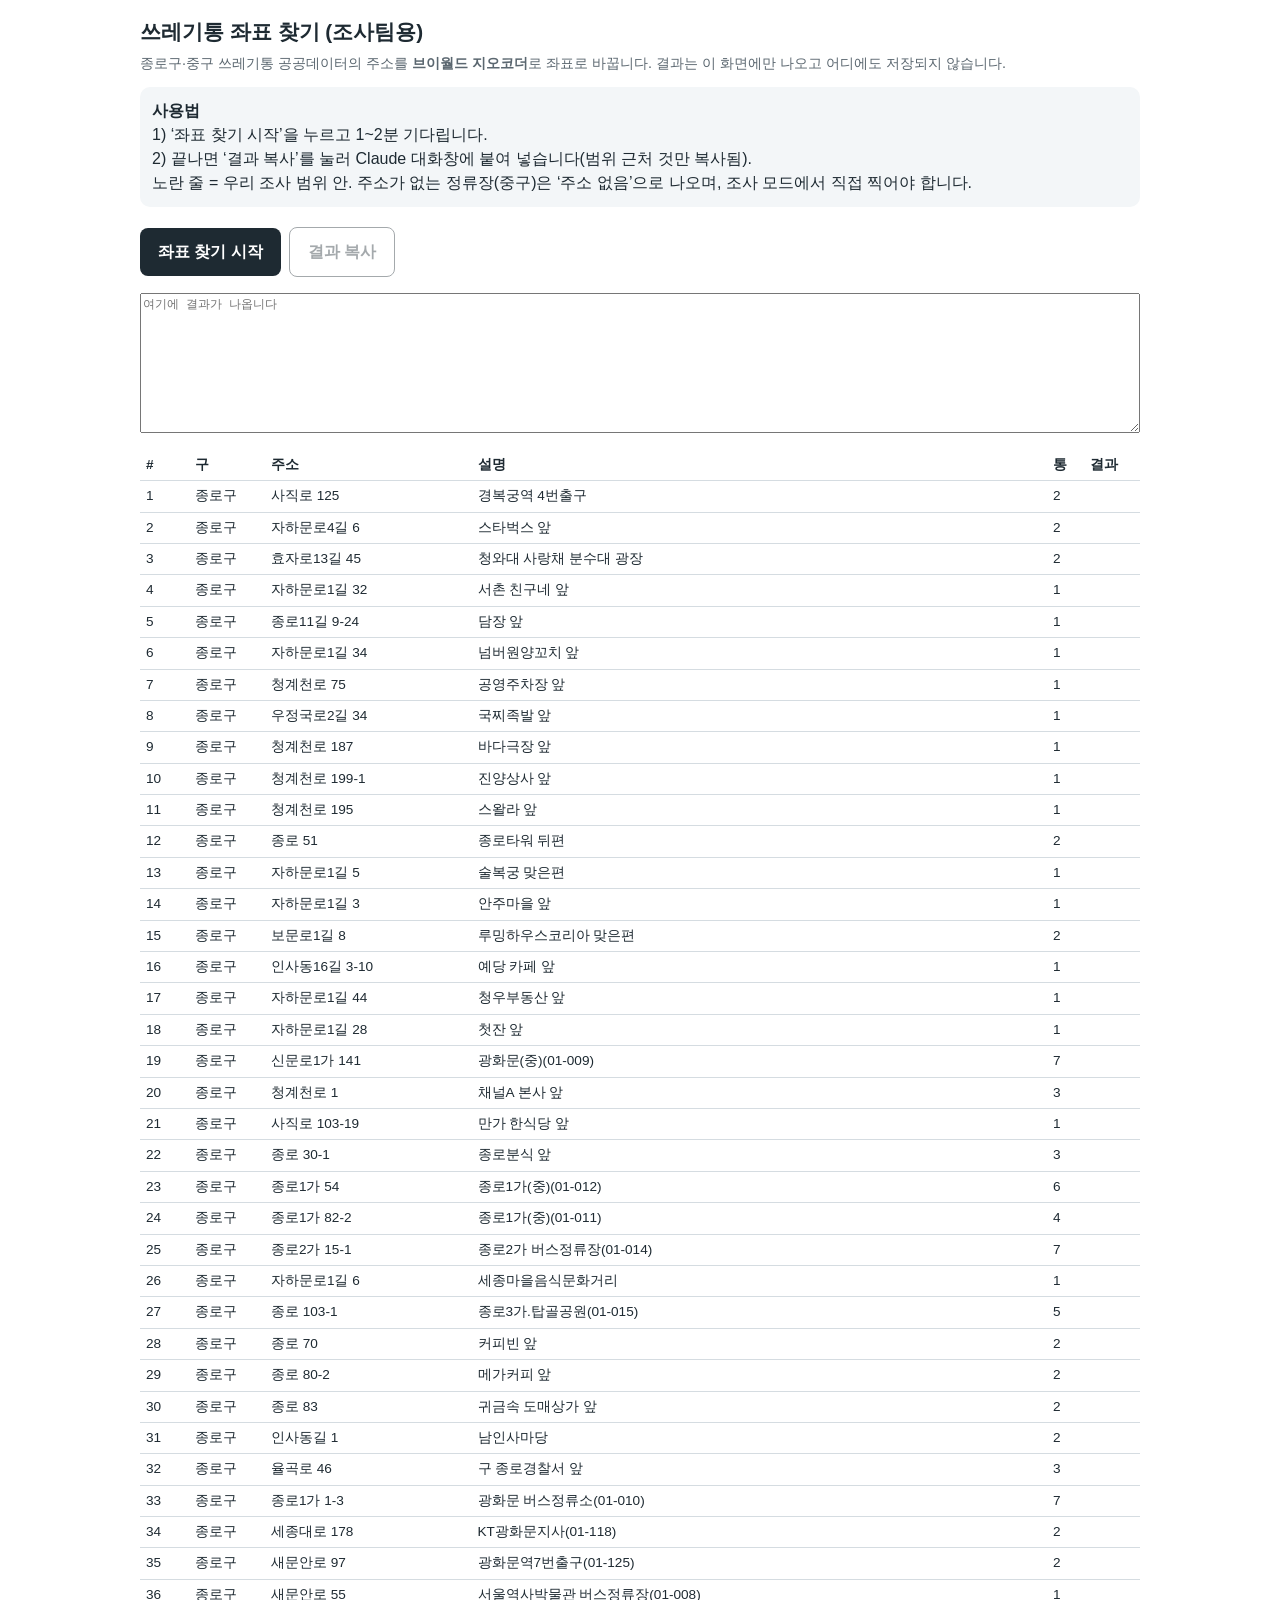
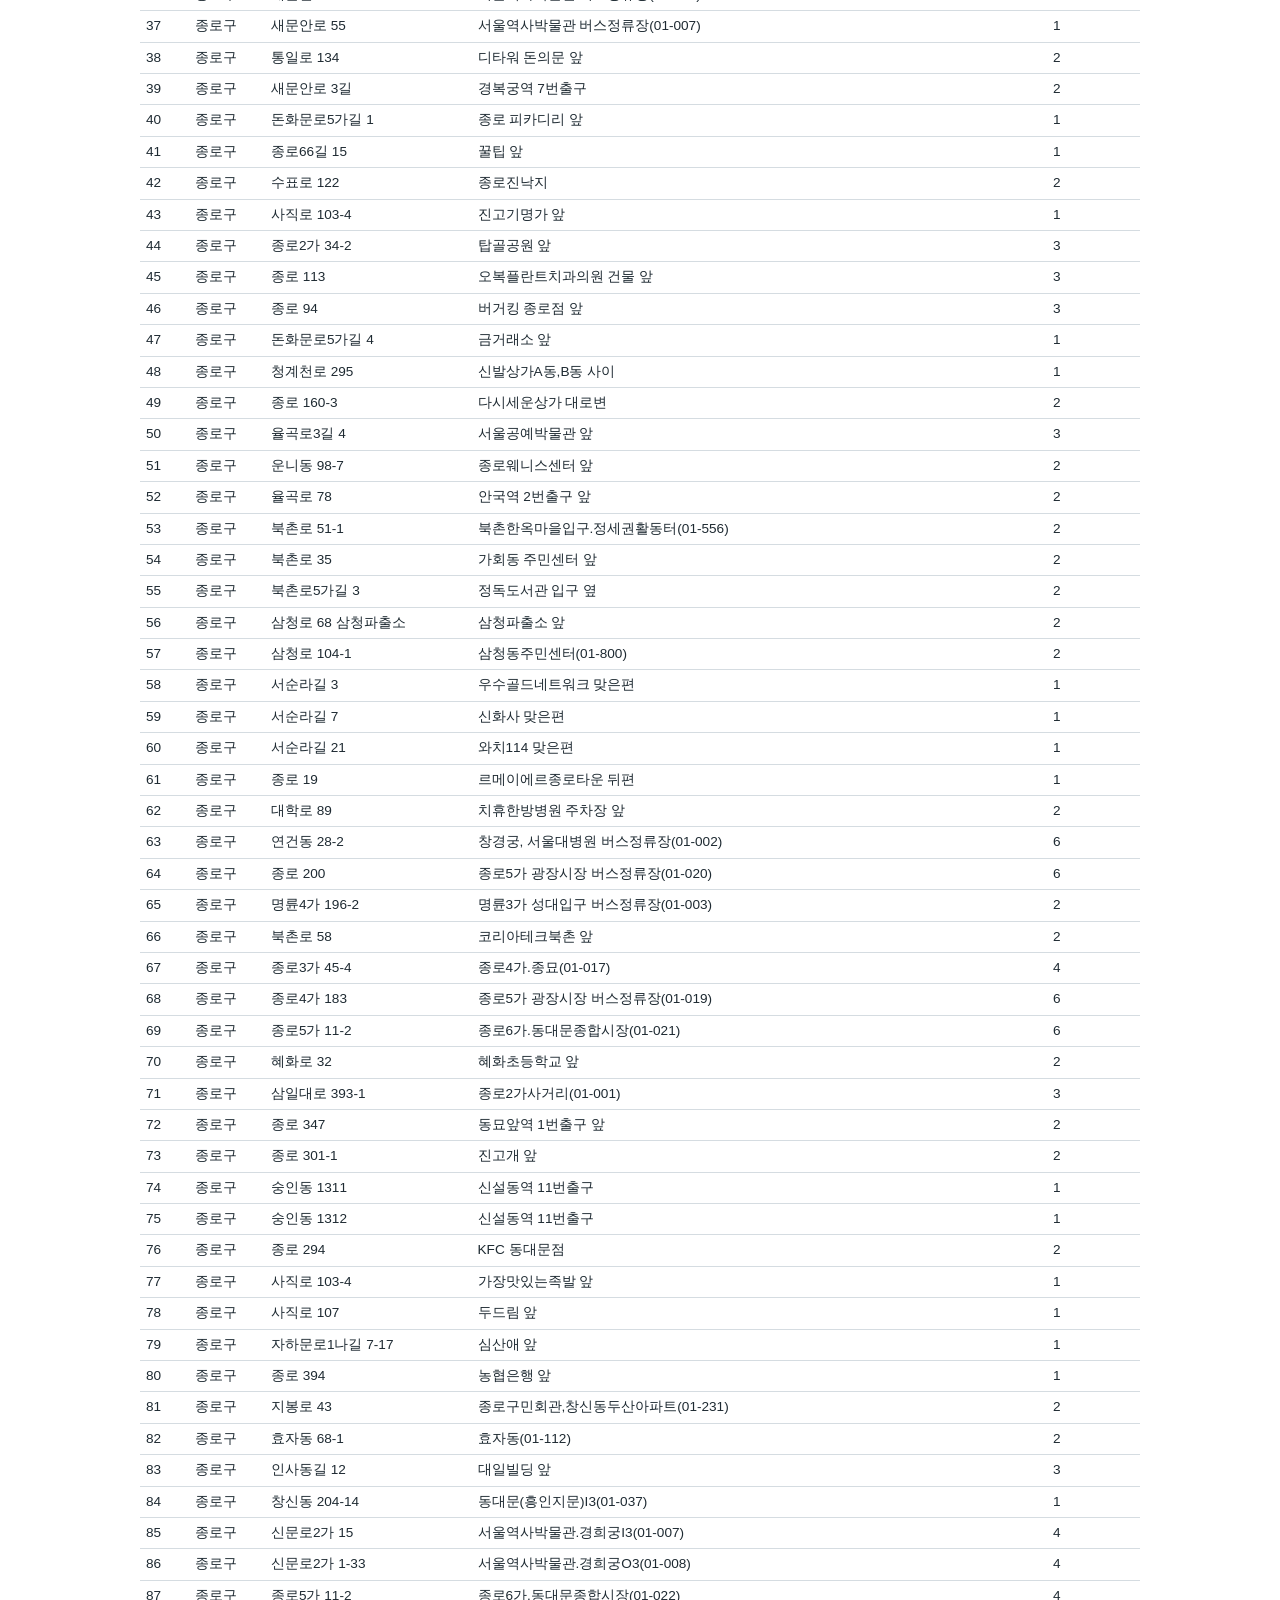
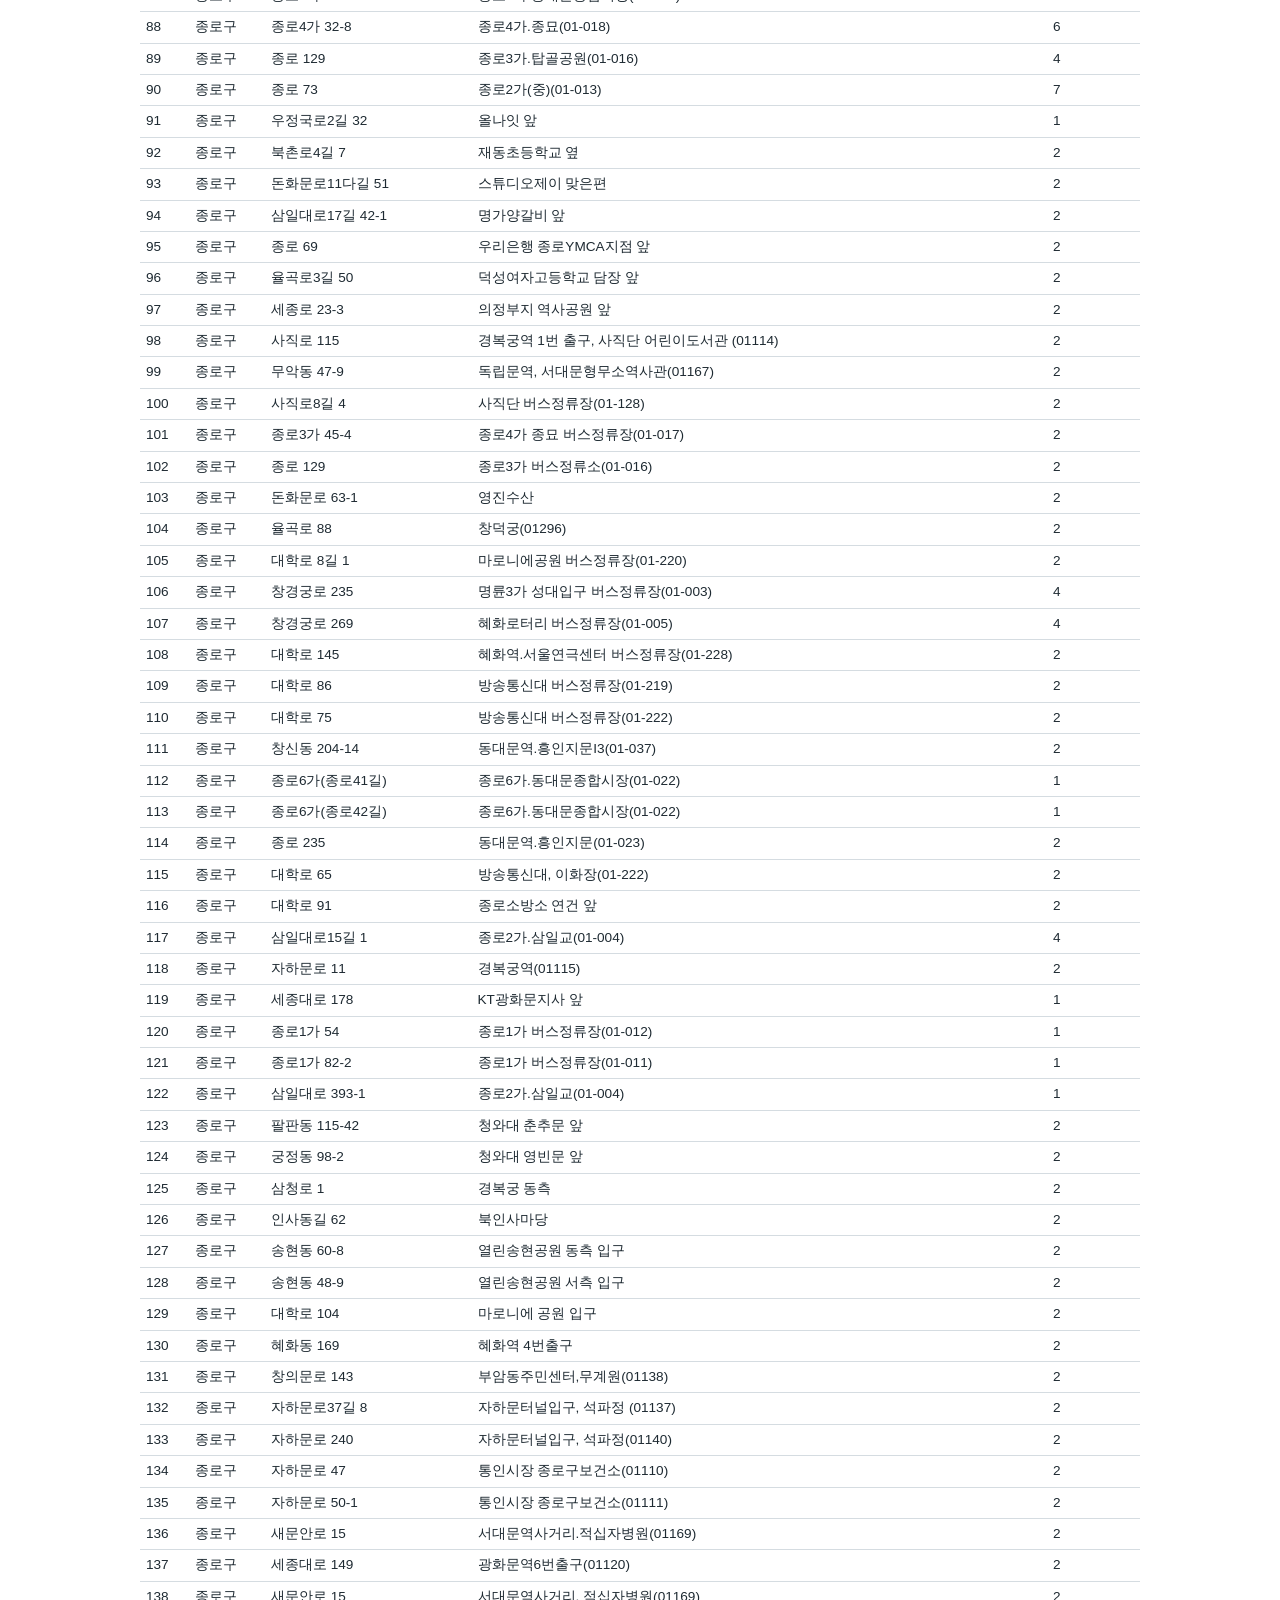
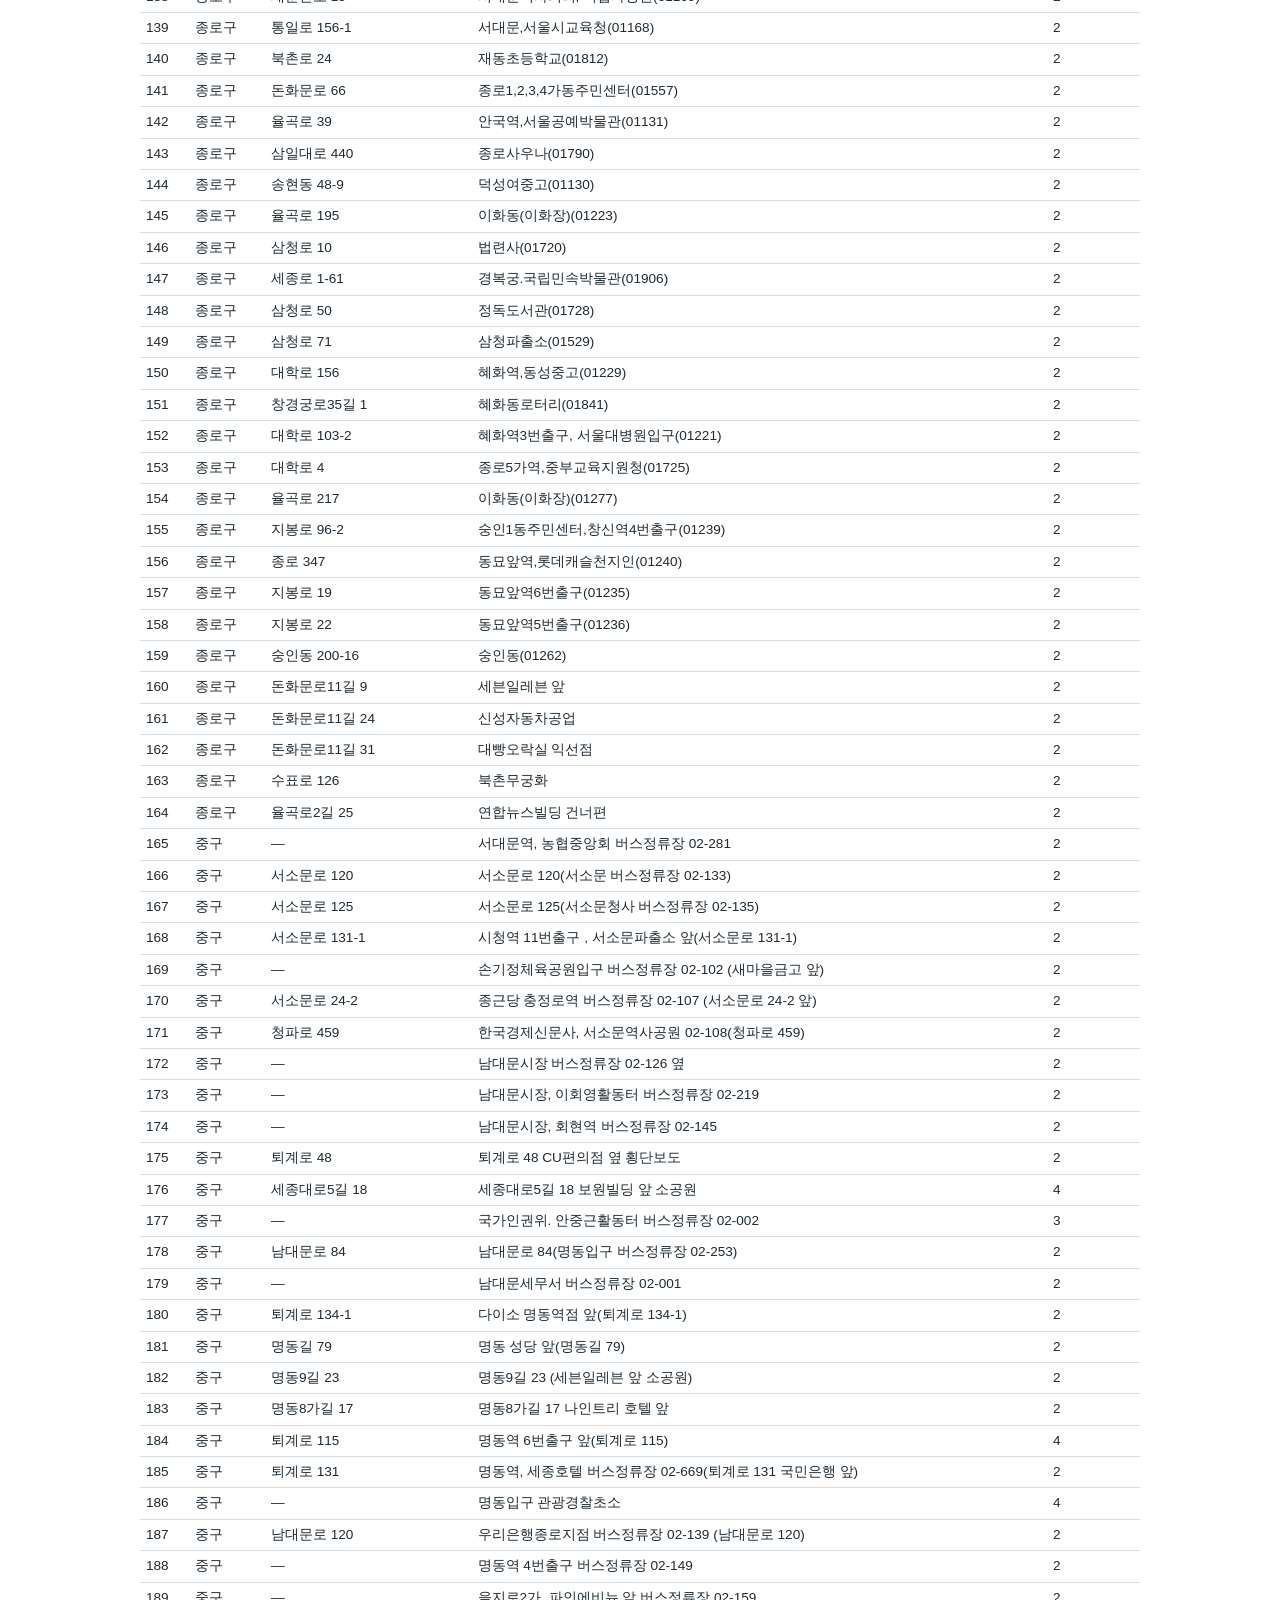
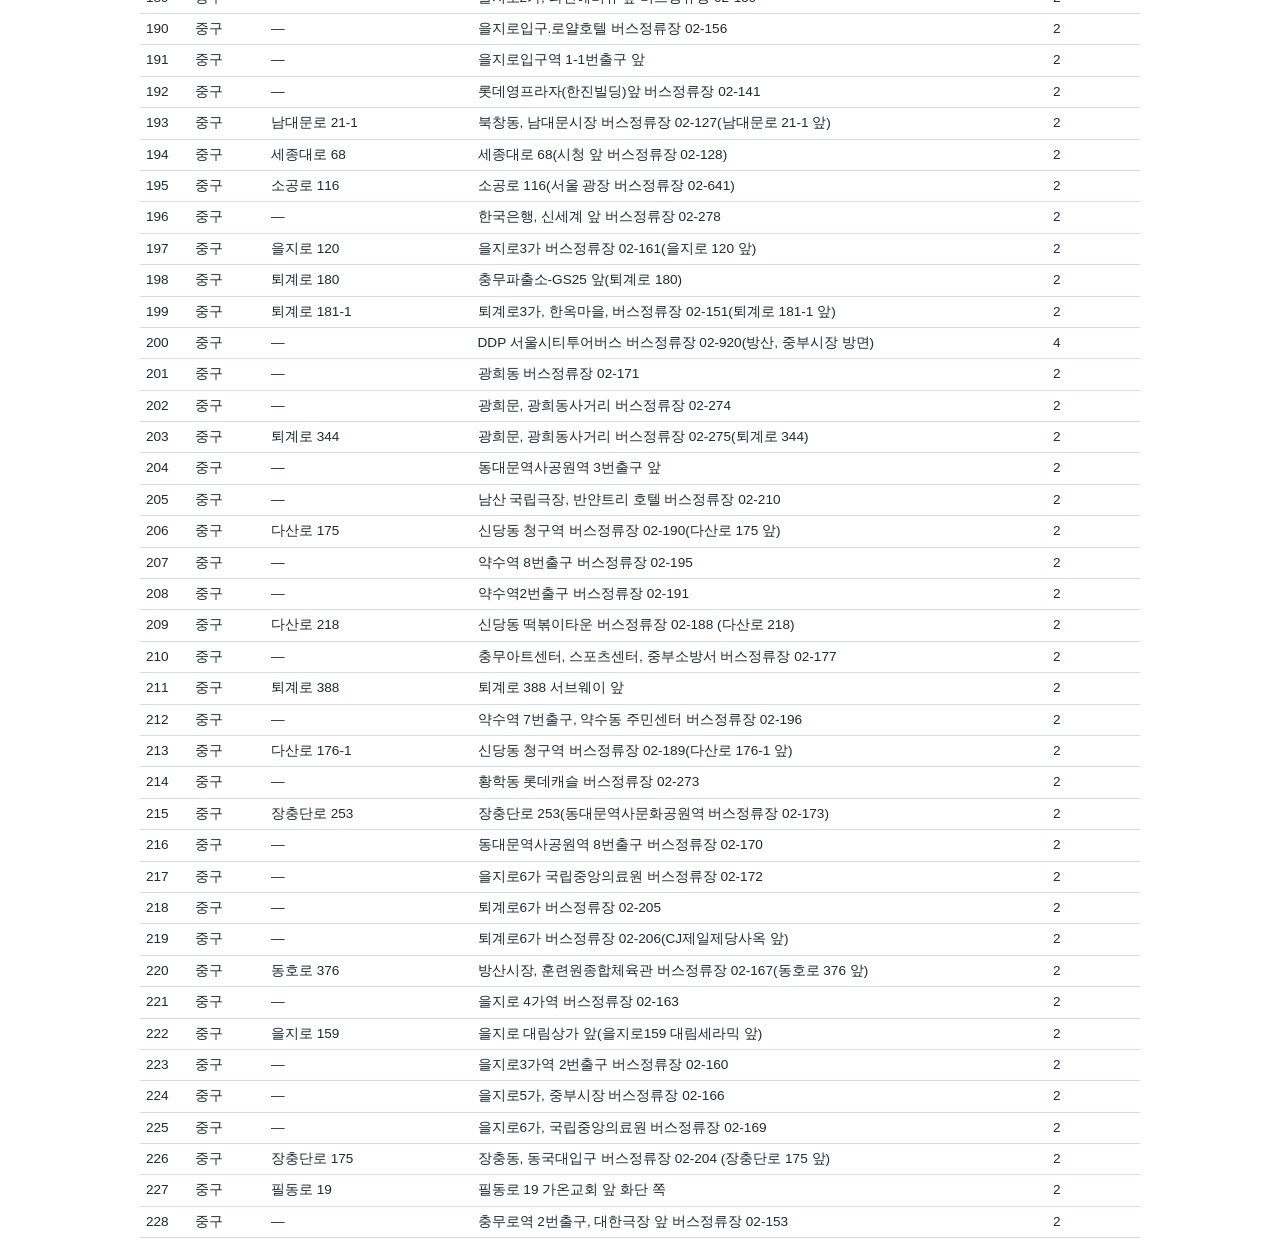
<file: tools/geocode-trash.html>
<!doctype html>
<html lang="ko"><head><meta charset="utf-8"><meta name="viewport" content="width=device-width,initial-scale=1">
<meta name="robots" content="noindex">
<title>쓰레기통 좌표 찾기</title>
<style>
:root{--ink:#1E2A32;--sub:#5B6770;--line:#D5DCE1;--ok:#1F8A5B;--warn:#B3261E;--in:#FFF6C8}
body{margin:0;font-family:-apple-system,"Apple SD Gothic Neo","Malgun Gothic",sans-serif;color:var(--ink);background:#fff;padding:16px;max-width:1000px;margin:auto;line-height:1.5}
h1{font-size:1.3rem;margin:0 0 6px}p{margin:6px 0}.sub{color:var(--sub);font-size:.9rem}
button{font:inherit;font-weight:700;padding:12px 18px;border-radius:8px;border:none;background:var(--ink);color:#fff;cursor:pointer;margin:8px 8px 8px 0;min-height:48px}
button:disabled{opacity:.4}button.alt{background:#fff;color:var(--ink);border:1.5px solid var(--ink)}
#status{font-weight:700;margin:8px 0}
table{border-collapse:collapse;width:100%;font-size:.85rem;margin-top:10px}td,th{border-bottom:1px solid var(--line);padding:5px 6px;text-align:left;vertical-align:top}
tr.in td{background:var(--in)}td.st-ok{color:var(--ok);font-weight:700}td.st-fail{color:var(--warn);font-weight:700}
textarea{width:100%;height:140px;font:12px monospace;box-sizing:border-box}
.box{background:#F3F6F8;border-radius:10px;padding:12px;margin:12px 0}
</style></head><body>
<h1>쓰레기통 좌표 찾기 (조사팀용)</h1>
<p class="sub">종로구·중구 쓰레기통 공공데이터의 주소를 <b>브이월드 지오코더</b>로 좌표로 바꿉니다. 결과는 이 화면에만 나오고 어디에도 저장되지 않습니다.</p>
<div class="box">
<b>사용법</b><br>1) ‘좌표 찾기 시작’을 누르고 1~2분 기다립니다.<br>2) 끝나면 ‘결과 복사’를 눌러 Claude 대화창에 붙여 넣습니다(범위 근처 것만 복사됨).<br>
노란 줄 = 우리 조사 범위 안. 주소가 없는 정류장(중구)은 ‘주소 없음’으로 나오며, 조사 모드에서 직접 찍어야 합니다.
</div>
<button id="go">좌표 찾기 시작</button><button id="copy" class="alt" disabled>결과 복사</button>
<div id="status"></div>
<textarea id="out" readonly placeholder="여기에 결과가 나옵니다"></textarea>
<table><thead><tr><th>#</th><th>구</th><th>주소</th><th>설명</th><th>통</th><th>결과</th></tr></thead><tbody id="tb"></tbody></table>
<script src="../data/config.js"></script>
<script src="../data/bounds.js"></script>
<script>
const ROWS = [{"n": 1, "gu": "종로구", "addr": "사직로 125", "desc": "경복궁역 4번출구", "place": "지하철역 입구", "count": 2, "kinds": ["일반쓰레기", "재활용쓰레기"], "src": "종로구 쓰레기통 현황(2026-04-09)"}, {"n": 2, "gu": "종로구", "addr": "자하문로4길 6", "desc": "스타벅스 앞", "place": "도로변(횡단보도 포함)", "count": 2, "kinds": ["일반쓰레기", "재활용쓰레기"], "src": "종로구 쓰레기통 현황(2026-04-09)"}, {"n": 3, "gu": "종로구", "addr": "효자로13길 45", "desc": "청와대 사랑채 분수대 광장", "place": "도로변(횡단보도 포함)", "count": 2, "kinds": ["일반쓰레기", "재활용쓰레기"], "src": "종로구 쓰레기통 현황(2026-04-09)"}, {"n": 4, "gu": "종로구", "addr": "자하문로1길 32", "desc": "서촌 친구네 앞", "place": "상가지역", "count": 1, "kinds": ["일반쓰레기"], "src": "종로구 쓰레기통 현황(2026-04-09)"}, {"n": 5, "gu": "종로구", "addr": "종로11길 9-24", "desc": "담장 앞", "place": "도로변(횡단보도 포함)", "count": 1, "kinds": ["일반쓰레기"], "src": "종로구 쓰레기통 현황(2026-04-09)"}, {"n": 6, "gu": "종로구", "addr": "자하문로1길 34", "desc": "넘버원양꼬치 앞", "place": "상가지역", "count": 1, "kinds": ["일반쓰레기"], "src": "종로구 쓰레기통 현황(2026-04-09)"}, {"n": 7, "gu": "종로구", "addr": "청계천로 75", "desc": "공영주차장 앞", "place": "도로변(횡단보도 포함)", "count": 1, "kinds": ["일반쓰레기"], "src": "종로구 쓰레기통 현황(2026-04-09)"}, {"n": 8, "gu": "종로구", "addr": "우정국로2길 34", "desc": "국찌족발 앞", "place": "상가지역", "count": 1, "kinds": ["일반쓰레기"], "src": "종로구 쓰레기통 현황(2026-04-09)"}, {"n": 9, "gu": "종로구", "addr": "청계천로 187", "desc": "바다극장 앞", "place": "상가지역", "count": 1, "kinds": ["일반쓰레기"], "src": "종로구 쓰레기통 현황(2026-04-09)"}, {"n": 10, "gu": "종로구", "addr": "청계천로 199-1", "desc": "진양상사 앞", "place": "상가지역", "count": 1, "kinds": ["일반쓰레기"], "src": "종로구 쓰레기통 현황(2026-04-09)"}, {"n": 11, "gu": "종로구", "addr": "청계천로 195", "desc": "스왈라 앞", "place": "상가지역", "count": 1, "kinds": ["일반쓰레기"], "src": "종로구 쓰레기통 현황(2026-04-09)"}, {"n": 12, "gu": "종로구", "addr": "종로 51", "desc": "종로타워 뒤편", "place": "상가지역", "count": 2, "kinds": ["일반쓰레기"], "src": "종로구 쓰레기통 현황(2026-04-09)"}, {"n": 13, "gu": "종로구", "addr": "자하문로1길 5", "desc": "술복궁 맞은편", "place": "상가지역", "count": 1, "kinds": ["일반쓰레기"], "src": "종로구 쓰레기통 현황(2026-04-09)"}, {"n": 14, "gu": "종로구", "addr": "자하문로1길 3", "desc": "안주마을 앞", "place": "상가지역", "count": 1, "kinds": ["일반쓰레기"], "src": "종로구 쓰레기통 현황(2026-04-09)"}, {"n": 15, "gu": "종로구", "addr": "보문로1길 8", "desc": "루밍하우스코리아 맞은편", "place": "도로변(횡단보도 포함)", "count": 2, "kinds": ["일반쓰레기"], "src": "종로구 쓰레기통 현황(2026-04-09)"}, {"n": 16, "gu": "종로구", "addr": "인사동16길 3-10", "desc": "예당 카페 앞", "place": "상가지역", "count": 1, "kinds": ["일반쓰레기"], "src": "종로구 쓰레기통 현황(2026-04-09)"}, {"n": 17, "gu": "종로구", "addr": "자하문로1길 44", "desc": "청우부동산 앞", "place": "상가지역", "count": 1, "kinds": ["일반쓰레기"], "src": "종로구 쓰레기통 현황(2026-04-09)"}, {"n": 18, "gu": "종로구", "addr": "자하문로1길 28", "desc": "첫잔 앞", "place": "상가지역", "count": 1, "kinds": ["일반쓰레기"], "src": "종로구 쓰레기통 현황(2026-04-09)"}, {"n": 19, "gu": "종로구", "addr": "신문로1가 141", "desc": "광화문(중)(01-009)", "place": "정류소(버스,택시 등)", "count": 7, "kinds": ["일반쓰레기", "재활용쓰레기"], "src": "종로구 쓰레기통 현황(2026-04-09)"}, {"n": 20, "gu": "종로구", "addr": "청계천로 1", "desc": "채널A 본사 앞", "place": "도로변(횡단보도 포함)", "count": 3, "kinds": ["일반쓰레기", "재활용쓰레기"], "src": "종로구 쓰레기통 현황(2026-04-09)"}, {"n": 21, "gu": "종로구", "addr": "사직로 103-19", "desc": "만가 한식당 앞", "place": "상가지역", "count": 1, "kinds": ["일반쓰레기"], "src": "종로구 쓰레기통 현황(2026-04-09)"}, {"n": 22, "gu": "종로구", "addr": "종로 30-1", "desc": "종로분식 앞", "place": "도로변(횡단보도 포함)", "count": 3, "kinds": ["일반쓰레기", "재활용쓰레기"], "src": "종로구 쓰레기통 현황(2026-04-09)"}, {"n": 23, "gu": "종로구", "addr": "종로1가 54", "desc": "종로1가(중)(01-012)", "place": "정류소(버스,택시 등)", "count": 6, "kinds": ["일반쓰레기", "재활용쓰레기"], "src": "종로구 쓰레기통 현황(2026-04-09)"}, {"n": 24, "gu": "종로구", "addr": "종로1가 82-2", "desc": "종로1가(중)(01-011)", "place": "정류소(버스,택시 등)", "count": 4, "kinds": ["일반쓰레기", "재활용쓰레기"], "src": "종로구 쓰레기통 현황(2026-04-09)"}, {"n": 25, "gu": "종로구", "addr": "종로2가 15-1", "desc": "종로2가 버스정류장(01-014)", "place": "정류소(버스,택시 등)", "count": 7, "kinds": ["일반쓰레기", "재활용쓰레기"], "src": "종로구 쓰레기통 현황(2026-04-09)"}, {"n": 26, "gu": "종로구", "addr": "자하문로1길 6", "desc": "세종마을음식문화거리", "place": "상가지역", "count": 1, "kinds": ["일반쓰레기"], "src": "종로구 쓰레기통 현황(2026-04-09)"}, {"n": 27, "gu": "종로구", "addr": "종로 103-1", "desc": "종로3가.탑골공원(01-015)", "place": "정류소(버스,택시 등)", "count": 5, "kinds": ["일반쓰레기", "재활용쓰레기"], "src": "종로구 쓰레기통 현황(2026-04-09)"}, {"n": 28, "gu": "종로구", "addr": "종로 70", "desc": "커피빈 앞", "place": "도로변(횡단보도 포함)", "count": 2, "kinds": ["일반쓰레기", "재활용쓰레기"], "src": "종로구 쓰레기통 현황(2026-04-09)"}, {"n": 29, "gu": "종로구", "addr": "종로 80-2", "desc": "메가커피 앞", "place": "도로변(횡단보도 포함)", "count": 2, "kinds": ["일반쓰레기", "재활용쓰레기"], "src": "종로구 쓰레기통 현황(2026-04-09)"}, {"n": 30, "gu": "종로구", "addr": "종로 83", "desc": "귀금속 도매상가 앞", "place": "도로변(횡단보도 포함)", "count": 2, "kinds": ["일반쓰레기", "재활용쓰레기"], "src": "종로구 쓰레기통 현황(2026-04-09)"}, {"n": 31, "gu": "종로구", "addr": "인사동길 1", "desc": "남인사마당", "place": "도로변(횡단보도 포함)", "count": 2, "kinds": ["일반쓰레기", "재활용쓰레기"], "src": "종로구 쓰레기통 현황(2026-04-09)"}, {"n": 32, "gu": "종로구", "addr": "율곡로 46", "desc": "구 종로경찰서 앞", "place": "도로변(횡단보도 포함)", "count": 3, "kinds": ["일반쓰레기", "재활용쓰레기"], "src": "종로구 쓰레기통 현황(2026-04-09)"}, {"n": 33, "gu": "종로구", "addr": "종로1가 1-3", "desc": "광화문 버스정류소(01-010)", "place": "정류소(버스,택시 등)", "count": 7, "kinds": ["일반쓰레기", "재활용쓰레기"], "src": "종로구 쓰레기통 현황(2026-04-09)"}, {"n": 34, "gu": "종로구", "addr": "세종대로 178", "desc": "KT광화문지사(01-118)", "place": "정류소(버스,택시 등)", "count": 2, "kinds": ["일반쓰레기", "재활용쓰레기"], "src": "종로구 쓰레기통 현황(2026-04-09)"}, {"n": 35, "gu": "종로구", "addr": "새문안로 97", "desc": "광화문역7번출구(01-125)", "place": "정류소(버스,택시 등)", "count": 2, "kinds": ["일반쓰레기", "재활용쓰레기"], "src": "종로구 쓰레기통 현황(2026-04-09)"}, {"n": 36, "gu": "종로구", "addr": "새문안로 55", "desc": "서울역사박물관 버스정류장(01-008)", "place": "도로변(횡단보도 포함)", "count": 1, "kinds": ["일반쓰레기"], "src": "종로구 쓰레기통 현황(2026-04-09)"}, {"n": 37, "gu": "종로구", "addr": "새문안로 55", "desc": "서울역사박물관 버스정류장(01-007)", "place": "도로변(횡단보도 포함)", "count": 1, "kinds": ["일반쓰레기"], "src": "종로구 쓰레기통 현황(2026-04-09)"}, {"n": 38, "gu": "종로구", "addr": "통일로 134", "desc": "디타워 돈의문 앞", "place": "도로변(횡단보도 포함)", "count": 2, "kinds": ["일반쓰레기", "재활용쓰레기"], "src": "종로구 쓰레기통 현황(2026-04-09)"}, {"n": 39, "gu": "종로구", "addr": "새문안로 3길", "desc": "경복궁역 7번출구", "place": "지하철역 입구", "count": 2, "kinds": ["일반쓰레기", "재활용쓰레기"], "src": "종로구 쓰레기통 현황(2026-04-09)"}, {"n": 40, "gu": "종로구", "addr": "돈화문로5가길 1", "desc": "종로 피카디리 앞", "place": "상가지역", "count": 1, "kinds": ["일반쓰레기"], "src": "종로구 쓰레기통 현황(2026-04-09)"}, {"n": 41, "gu": "종로구", "addr": "종로66길 15", "desc": "꿀팁 앞", "place": "상가지역", "count": 1, "kinds": ["일반쓰레기"], "src": "종로구 쓰레기통 현황(2026-04-09)"}, {"n": 42, "gu": "종로구", "addr": "수표로 122", "desc": "종로진낙지", "place": "상가지역", "count": 2, "kinds": ["일반쓰레기"], "src": "종로구 쓰레기통 현황(2026-04-09)"}, {"n": 43, "gu": "종로구", "addr": "사직로 103-4", "desc": "진고기명가 앞", "place": "상가지역", "count": 1, "kinds": ["일반쓰레기"], "src": "종로구 쓰레기통 현황(2026-04-09)"}, {"n": 44, "gu": "종로구", "addr": "종로2가 34-2", "desc": "탑골공원 앞", "place": "도로변(횡단보도 포함)", "count": 3, "kinds": ["일반쓰레기", "재활용쓰레기"], "src": "종로구 쓰레기통 현황(2026-04-09)"}, {"n": 45, "gu": "종로구", "addr": "종로 113", "desc": "오복플란트치과의원 건물 앞", "place": "도로변(횡단보도 포함)", "count": 3, "kinds": ["일반쓰레기", "재활용쓰레기"], "src": "종로구 쓰레기통 현황(2026-04-09)"}, {"n": 46, "gu": "종로구", "addr": "종로 94", "desc": "버거킹 종로점 앞", "place": "도로변(횡단보도 포함)", "count": 3, "kinds": ["일반쓰레기", "재활용쓰레기"], "src": "종로구 쓰레기통 현황(2026-04-09)"}, {"n": 47, "gu": "종로구", "addr": "돈화문로5가길 4", "desc": "금거래소 앞", "place": "도로변(횡단보도 포함)", "count": 1, "kinds": ["일반쓰레기"], "src": "종로구 쓰레기통 현황(2026-04-09)"}, {"n": 48, "gu": "종로구", "addr": "청계천로 295", "desc": "신발상가A동,B동 사이", "place": "도로변(횡단보도 포함)", "count": 1, "kinds": ["일반쓰레기"], "src": "종로구 쓰레기통 현황(2026-04-09)"}, {"n": 49, "gu": "종로구", "addr": "종로 160-3", "desc": "다시세운상가 대로변", "place": "도로변(횡단보도 포함)", "count": 2, "kinds": ["일반쓰레기", "재활용쓰레기"], "src": "종로구 쓰레기통 현황(2026-04-09)"}, {"n": 50, "gu": "종로구", "addr": "율곡로3길 4", "desc": "서울공예박물관 앞", "place": "도로변(횡단보도 포함)", "count": 3, "kinds": ["일반쓰레기", "재활용쓰레기"], "src": "종로구 쓰레기통 현황(2026-04-09)"}, {"n": 51, "gu": "종로구", "addr": "운니동 98-7", "desc": "종로웨니스센터 앞", "place": "도로변(횡단보도 포함)", "count": 2, "kinds": ["일반쓰레기", "재활용쓰레기"], "src": "종로구 쓰레기통 현황(2026-04-09)"}, {"n": 52, "gu": "종로구", "addr": "율곡로 78", "desc": "안국역 2번출구 앞", "place": "도로변(횡단보도 포함)", "count": 2, "kinds": ["일반쓰레기", "재활용쓰레기"], "src": "종로구 쓰레기통 현황(2026-04-09)"}, {"n": 53, "gu": "종로구", "addr": "북촌로 51-1", "desc": "북촌한옥마을입구.정세권활동터(01-556)", "place": "정류소(버스,택시 등)", "count": 2, "kinds": ["일반쓰레기", "재활용쓰레기"], "src": "종로구 쓰레기통 현황(2026-04-09)"}, {"n": 54, "gu": "종로구", "addr": "북촌로 35", "desc": "가회동 주민센터 앞", "place": "도로변(횡단보도 포함)", "count": 2, "kinds": ["일반쓰레기", "재활용쓰레기"], "src": "종로구 쓰레기통 현황(2026-04-09)"}, {"n": 55, "gu": "종로구", "addr": "북촌로5가길 3", "desc": "정독도서관 입구 옆", "place": "도로변(횡단보도 포함)", "count": 2, "kinds": ["일반쓰레기", "재활용쓰레기"], "src": "종로구 쓰레기통 현황(2026-04-09)"}, {"n": 56, "gu": "종로구", "addr": "삼청로 68 삼청파출소", "desc": "삼청파출소 앞", "place": "도로변(횡단보도 포함)", "count": 2, "kinds": ["일반쓰레기", "재활용쓰레기"], "src": "종로구 쓰레기통 현황(2026-04-09)"}, {"n": 57, "gu": "종로구", "addr": "삼청로 104-1", "desc": "삼청동주민센터(01-800)", "place": "정류소(버스,택시 등)", "count": 2, "kinds": ["일반쓰레기", "재활용쓰레기"], "src": "종로구 쓰레기통 현황(2026-04-09)"}, {"n": 58, "gu": "종로구", "addr": "서순라길 3", "desc": "우수골드네트워크 맞은편", "place": "도로변(횡단보도 포함)", "count": 1, "kinds": ["일반쓰레기"], "src": "종로구 쓰레기통 현황(2026-04-09)"}, {"n": 59, "gu": "종로구", "addr": "서순라길 7", "desc": "신화사 맞은편", "place": "도로변(횡단보도 포함)", "count": 1, "kinds": ["일반쓰레기"], "src": "종로구 쓰레기통 현황(2026-04-09)"}, {"n": 60, "gu": "종로구", "addr": "서순라길 21", "desc": "와치114 맞은편", "place": "도로변(횡단보도 포함)", "count": 1, "kinds": ["일반쓰레기"], "src": "종로구 쓰레기통 현황(2026-04-09)"}, {"n": 61, "gu": "종로구", "addr": "종로 19", "desc": "르메이에르종로타운 뒤편", "place": "도로변(횡단보도 포함)", "count": 1, "kinds": ["일반쓰레기"], "src": "종로구 쓰레기통 현황(2026-04-09)"}, {"n": 62, "gu": "종로구", "addr": "대학로 89", "desc": "치휴한방병원 주차장 앞", "place": "도로변(횡단보도 포함)", "count": 2, "kinds": ["일반쓰레기", "재활용쓰레기"], "src": "종로구 쓰레기통 현황(2026-04-09)"}, {"n": 63, "gu": "종로구", "addr": "연건동 28-2", "desc": "창경궁, 서울대병원 버스정류장(01-002)", "place": "정류소(버스,택시 등)", "count": 6, "kinds": ["일반쓰레기", "재활용쓰레기"], "src": "종로구 쓰레기통 현황(2026-04-09)"}, {"n": 64, "gu": "종로구", "addr": "종로 200", "desc": "종로5가 광장시장 버스정류장(01-020)", "place": "정류소(버스,택시 등)", "count": 6, "kinds": ["일반쓰레기", "재활용쓰레기"], "src": "종로구 쓰레기통 현황(2026-04-09)"}, {"n": 65, "gu": "종로구", "addr": "명륜4가 196-2", "desc": "명륜3가 성대입구 버스정류장(01-003)", "place": "정류소(버스,택시 등)", "count": 2, "kinds": ["일반쓰레기", "재활용쓰레기"], "src": "종로구 쓰레기통 현황(2026-04-09)"}, {"n": 66, "gu": "종로구", "addr": "북촌로 58", "desc": "코리아테크북촌 앞", "place": "도로변(횡단보도 포함)", "count": 2, "kinds": ["일반쓰레기", "재활용쓰레기"], "src": "종로구 쓰레기통 현황(2026-04-09)"}, {"n": 67, "gu": "종로구", "addr": "종로3가 45-4", "desc": "종로4가.종묘(01-017)", "place": "정류소(버스,택시 등)", "count": 4, "kinds": ["일반쓰레기", "재활용쓰레기"], "src": "종로구 쓰레기통 현황(2026-04-09)"}, {"n": 68, "gu": "종로구", "addr": "종로4가 183", "desc": "종로5가 광장시장 버스정류장(01-019)", "place": "정류소(버스,택시 등)", "count": 6, "kinds": ["일반쓰레기", "재활용쓰레기"], "src": "종로구 쓰레기통 현황(2026-04-09)"}, {"n": 69, "gu": "종로구", "addr": "종로5가 11-2", "desc": "종로6가.동대문종합시장(01-021)", "place": "정류소(버스,택시 등)", "count": 6, "kinds": ["일반쓰레기", "재활용쓰레기"], "src": "종로구 쓰레기통 현황(2026-04-09)"}, {"n": 70, "gu": "종로구", "addr": "혜화로 32", "desc": "혜화초등학교 앞", "place": "도로변(횡단보도 포함)", "count": 2, "kinds": ["일반쓰레기", "재활용쓰레기"], "src": "종로구 쓰레기통 현황(2026-04-09)"}, {"n": 71, "gu": "종로구", "addr": "삼일대로 393-1", "desc": "종로2가사거리(01-001)", "place": "정류소(버스,택시 등)", "count": 3, "kinds": ["일반쓰레기", "재활용쓰레기"], "src": "종로구 쓰레기통 현황(2026-04-09)"}, {"n": 72, "gu": "종로구", "addr": "종로 347", "desc": "동묘앞역 1번출구 앞", "place": "지하철역 입구", "count": 2, "kinds": ["일반쓰레기", "재활용쓰레기"], "src": "종로구 쓰레기통 현황(2026-04-09)"}, {"n": 73, "gu": "종로구", "addr": "종로 301-1", "desc": "진고개 앞", "place": "도로변(횡단보도 포함)", "count": 2, "kinds": ["일반쓰레기", "재활용쓰레기"], "src": "종로구 쓰레기통 현황(2026-04-09)"}, {"n": 74, "gu": "종로구", "addr": "숭인동 1311", "desc": "신설동역 11번출구", "place": "지하철역 입구", "count": 1, "kinds": ["일반쓰레기"], "src": "종로구 쓰레기통 현황(2026-04-09)"}, {"n": 75, "gu": "종로구", "addr": "숭인동 1312", "desc": "신설동역 11번출구", "place": "지하철역 입구", "count": 1, "kinds": ["재활용쓰레기"], "src": "종로구 쓰레기통 현황(2026-04-09)"}, {"n": 76, "gu": "종로구", "addr": "종로 294", "desc": "KFC 동대문점", "place": "도로변(횡단보도 포함)", "count": 2, "kinds": ["일반쓰레기", "재활용쓰레기"], "src": "종로구 쓰레기통 현황(2026-04-09)"}, {"n": 77, "gu": "종로구", "addr": "사직로 103-4", "desc": "가장맛있는족발 앞", "place": "상가지역", "count": 1, "kinds": ["일반쓰레기"], "src": "종로구 쓰레기통 현황(2026-04-09)"}, {"n": 78, "gu": "종로구", "addr": "사직로 107", "desc": "두드림 앞", "place": "상가지역", "count": 1, "kinds": ["일반쓰레기"], "src": "종로구 쓰레기통 현황(2026-04-09)"}, {"n": 79, "gu": "종로구", "addr": "자하문로1나길 7-17", "desc": "심산애 앞", "place": "상가지역", "count": 1, "kinds": ["일반쓰레기"], "src": "종로구 쓰레기통 현황(2026-04-09)"}, {"n": 80, "gu": "종로구", "addr": "종로 394", "desc": "농협은행 앞", "place": "도로변(횡단보도 포함)", "count": 1, "kinds": ["일반쓰레기"], "src": "종로구 쓰레기통 현황(2026-04-09)"}, {"n": 81, "gu": "종로구", "addr": "지봉로 43", "desc": "종로구민회관,창신동두산아파트(01-231)", "place": "정류소(버스,택시 등)", "count": 2, "kinds": ["일반쓰레기", "재활용쓰레기"], "src": "종로구 쓰레기통 현황(2026-04-09)"}, {"n": 82, "gu": "종로구", "addr": "효자동 68-1", "desc": "효자동(01-112)", "place": "정류소(버스,택시 등)", "count": 2, "kinds": ["일반쓰레기", "재활용쓰레기"], "src": "종로구 쓰레기통 현황(2026-04-09)"}, {"n": 83, "gu": "종로구", "addr": "인사동길 12", "desc": "대일빌딩 앞", "place": "상가지역", "count": 3, "kinds": ["일반쓰레기", "재활용쓰레기"], "src": "종로구 쓰레기통 현황(2026-04-09)"}, {"n": 84, "gu": "종로구", "addr": "창신동 204-14", "desc": "동대문(흥인지문)I3(01-037)", "place": "정류소(버스,택시 등)", "count": 1, "kinds": ["일반쓰레기"], "src": "종로구 쓰레기통 현황(2026-04-09)"}, {"n": 85, "gu": "종로구", "addr": "신문로2가 15", "desc": "서울역사박물관.경희궁I3(01-007)", "place": "정류소(버스,택시 등)", "count": 4, "kinds": ["일반쓰레기", "재활용쓰레기"], "src": "종로구 쓰레기통 현황(2026-04-09)"}, {"n": 86, "gu": "종로구", "addr": "신문로2가 1-33", "desc": "서울역사박물관.경희궁O3(01-008)", "place": "정류소(버스,택시 등)", "count": 4, "kinds": ["일반쓰레기", "재활용쓰레기"], "src": "종로구 쓰레기통 현황(2026-04-09)"}, {"n": 87, "gu": "종로구", "addr": "종로5가 11-2", "desc": "종로6가.동대문종합시장(01-022)", "place": "정류소(버스,택시 등)", "count": 4, "kinds": ["일반쓰레기", "재활용쓰레기"], "src": "종로구 쓰레기통 현황(2026-04-09)"}, {"n": 88, "gu": "종로구", "addr": "종로4가 32-8", "desc": "종로4가.종묘(01-018)", "place": "정류소(버스,택시 등)", "count": 6, "kinds": ["일반쓰레기", "재활용쓰레기"], "src": "종로구 쓰레기통 현황(2026-04-09)"}, {"n": 89, "gu": "종로구", "addr": "종로 129", "desc": "종로3가.탑골공원(01-016)", "place": "정류소(버스,택시 등)", "count": 4, "kinds": ["일반쓰레기", "재활용쓰레기"], "src": "종로구 쓰레기통 현황(2026-04-09)"}, {"n": 90, "gu": "종로구", "addr": "종로 73", "desc": "종로2가(중)(01-013)", "place": "정류소(버스,택시 등)", "count": 7, "kinds": ["일반쓰레기", "재활용쓰레기"], "src": "종로구 쓰레기통 현황(2026-04-09)"}, {"n": 91, "gu": "종로구", "addr": "우정국로2길 32", "desc": "올나잇 앞", "place": "상가지역", "count": 1, "kinds": ["일반쓰레기"], "src": "종로구 쓰레기통 현황(2026-04-09)"}, {"n": 92, "gu": "종로구", "addr": "북촌로4길 7", "desc": "재동초등학교 옆", "place": "도로변(횡단보도 포함)", "count": 2, "kinds": ["일반쓰레기", "재활용쓰레기"], "src": "종로구 쓰레기통 현황(2026-04-09)"}, {"n": 93, "gu": "종로구", "addr": "돈화문로11다길 51", "desc": "스튜디오제이 맞은편", "place": "도로변(횡단보도 포함)", "count": 2, "kinds": ["일반쓰레기", "재활용쓰레기"], "src": "종로구 쓰레기통 현황(2026-04-09)"}, {"n": 94, "gu": "종로구", "addr": "삼일대로17길 42-1", "desc": "명가양갈비 앞", "place": "상가지역", "count": 2, "kinds": ["일반쓰레기"], "src": "종로구 쓰레기통 현황(2026-04-09)"}, {"n": 95, "gu": "종로구", "addr": "종로 69", "desc": "우리은행 종로YMCA지점 앞", "place": "도로변(횡단보도 포함)", "count": 2, "kinds": ["일반쓰레기", "재활용쓰레기"], "src": "종로구 쓰레기통 현황(2026-04-09)"}, {"n": 96, "gu": "종로구", "addr": "율곡로3길 50", "desc": "덕성여자고등학교 담장 앞", "place": "도로변(횡단보도 포함)", "count": 2, "kinds": ["일반쓰레기", "재활용쓰레기"], "src": "종로구 쓰레기통 현황(2026-04-09)"}, {"n": 97, "gu": "종로구", "addr": "세종로 23-3", "desc": "의정부지 역사공원 앞", "place": "광장, 공원", "count": 2, "kinds": ["일반쓰레기", "재활용쓰레기"], "src": "종로구 쓰레기통 현황(2026-04-09)"}, {"n": 98, "gu": "종로구", "addr": "사직로 115", "desc": "경복궁역 1번 출구, 사직단 어린이도서관 (01114)", "place": "정류소(버스,택시 등)", "count": 2, "kinds": ["일반쓰레기", "재활용쓰레기"], "src": "종로구 쓰레기통 현황(2026-04-09)"}, {"n": 99, "gu": "종로구", "addr": "무악동 47-9", "desc": "독립문역, 서대문형무소역사관(01167)", "place": "정류소(버스,택시 등)", "count": 2, "kinds": ["일반쓰레기", "재활용쓰레기"], "src": "종로구 쓰레기통 현황(2026-04-09)"}, {"n": 100, "gu": "종로구", "addr": "사직로8길 4", "desc": "사직단 버스정류장(01-128)", "place": "정류소(버스,택시 등)", "count": 2, "kinds": ["일반쓰레기", "재활용쓰레기"], "src": "종로구 쓰레기통 현황(2026-04-09)"}, {"n": 101, "gu": "종로구", "addr": "종로3가 45-4", "desc": "종로4가 종묘 버스정류장(01-017)", "place": "정류소(버스,택시 등)", "count": 2, "kinds": ["일반쓰레기", "재활용쓰레기"], "src": "종로구 쓰레기통 현황(2026-04-09)"}, {"n": 102, "gu": "종로구", "addr": "종로 129", "desc": "종로3가 버스정류소(01-016)", "place": "정류소(버스,택시 등)", "count": 2, "kinds": ["일반쓰레기", "재활용쓰레기"], "src": "종로구 쓰레기통 현황(2026-04-09)"}, {"n": 103, "gu": "종로구", "addr": "돈화문로 63-1", "desc": "영진수산", "place": "도로변(횡단보도 포함)", "count": 2, "kinds": ["일반쓰레기", "재활용쓰레기"], "src": "종로구 쓰레기통 현황(2026-04-09)"}, {"n": 104, "gu": "종로구", "addr": "율곡로 88", "desc": "창덕궁(01296)", "place": "정류소(버스,택시 등)", "count": 2, "kinds": ["일반쓰레기", "재활용쓰레기"], "src": "종로구 쓰레기통 현황(2026-04-09)"}, {"n": 105, "gu": "종로구", "addr": "대학로 8길 1", "desc": "마로니에공원 버스정류장(01-220)", "place": "정류소(버스,택시 등)", "count": 2, "kinds": ["일반쓰레기", "재활용쓰레기"], "src": "종로구 쓰레기통 현황(2026-04-09)"}, {"n": 106, "gu": "종로구", "addr": "창경궁로 235", "desc": "명륜3가 성대입구 버스정류장(01-003)", "place": "정류소(버스,택시 등)", "count": 4, "kinds": ["일반쓰레기", "재활용쓰레기"], "src": "종로구 쓰레기통 현황(2026-04-09)"}, {"n": 107, "gu": "종로구", "addr": "창경궁로 269", "desc": "혜화로터리 버스정류장(01-005)", "place": "정류소(버스,택시 등)", "count": 4, "kinds": ["일반쓰레기", "재활용쓰레기"], "src": "종로구 쓰레기통 현황(2026-04-09)"}, {"n": 108, "gu": "종로구", "addr": "대학로 145", "desc": "혜화역.서울연극센터 버스정류장(01-228)", "place": "정류소(버스,택시 등)", "count": 2, "kinds": ["일반쓰레기", "재활용쓰레기"], "src": "종로구 쓰레기통 현황(2026-04-09)"}, {"n": 109, "gu": "종로구", "addr": "대학로 86", "desc": "방송통신대 버스정류장(01-219)", "place": "정류소(버스,택시 등)", "count": 2, "kinds": ["일반쓰레기", "재활용쓰레기"], "src": "종로구 쓰레기통 현황(2026-04-09)"}, {"n": 110, "gu": "종로구", "addr": "대학로 75", "desc": "방송통신대 버스정류장(01-222)", "place": "정류소(버스,택시 등)", "count": 2, "kinds": ["일반쓰레기", "재활용쓰레기"], "src": "종로구 쓰레기통 현황(2026-04-09)"}, {"n": 111, "gu": "종로구", "addr": "창신동 204-14", "desc": "동대문역.흥인지문I3(01-037)", "place": "정류소(버스,택시 등)", "count": 2, "kinds": ["일반쓰레기", "재활용쓰레기"], "src": "종로구 쓰레기통 현황(2026-04-09)"}, {"n": 112, "gu": "종로구", "addr": "종로6가(종로41길)", "desc": "종로6가.동대문종합시장(01-022)", "place": "정류소(버스,택시 등)", "count": 1, "kinds": ["일반쓰레기"], "src": "종로구 쓰레기통 현황(2026-04-09)"}, {"n": 113, "gu": "종로구", "addr": "종로6가(종로42길)", "desc": "종로6가.동대문종합시장(01-022)", "place": "정류소(버스,택시 등)", "count": 1, "kinds": ["재활용쓰레기"], "src": "종로구 쓰레기통 현황(2026-04-09)"}, {"n": 114, "gu": "종로구", "addr": "종로 235", "desc": "동대문역.흥인지문(01-023)", "place": "정류소(버스,택시 등)", "count": 2, "kinds": ["일반쓰레기", "재활용쓰레기"], "src": "종로구 쓰레기통 현황(2026-04-09)"}, {"n": 115, "gu": "종로구", "addr": "대학로 65", "desc": "방송통신대, 이화장(01-222)", "place": "정류소(버스,택시 등)", "count": 2, "kinds": ["일반쓰레기", "재활용쓰레기"], "src": "종로구 쓰레기통 현황(2026-04-09)"}, {"n": 116, "gu": "종로구", "addr": "대학로 91", "desc": "종로소방소 연건 앞", "place": "상가지역", "count": 2, "kinds": ["일반쓰레기", "재활용쓰레기"], "src": "종로구 쓰레기통 현황(2026-04-09)"}, {"n": 117, "gu": "종로구", "addr": "삼일대로15길 1", "desc": "종로2가.삼일교(01-004)", "place": "정류소(버스,택시 등)", "count": 4, "kinds": ["일반쓰레기", "재활용쓰레기"], "src": "종로구 쓰레기통 현황(2026-04-09)"}, {"n": 118, "gu": "종로구", "addr": "자하문로 11", "desc": "경복궁역(01115)", "place": "정류소(버스,택시 등)", "count": 2, "kinds": ["일반쓰레기", "재활용쓰레기"], "src": "종로구 쓰레기통 현황(2026-04-09)"}, {"n": 119, "gu": "종로구", "addr": "세종대로 178", "desc": "KT광화문지사 앞", "place": "도로변(횡단보도 포함)", "count": 1, "kinds": ["재활용쓰레기"], "src": "종로구 쓰레기통 현황(2026-04-09)"}, {"n": 120, "gu": "종로구", "addr": "종로1가 54", "desc": "종로1가 버스정류장(01-012)", "place": "정류소(버스,택시 등)", "count": 1, "kinds": ["재활용쓰레기"], "src": "종로구 쓰레기통 현황(2026-04-09)"}, {"n": 121, "gu": "종로구", "addr": "종로1가 82-2", "desc": "종로1가 버스정류장(01-011)", "place": "정류소(버스,택시 등)", "count": 1, "kinds": ["재활용쓰레기"], "src": "종로구 쓰레기통 현황(2026-04-09)"}, {"n": 122, "gu": "종로구", "addr": "삼일대로 393-1", "desc": "종로2가.삼일교(01-004)", "place": "정류소(버스,택시 등)", "count": 1, "kinds": ["재활용쓰레기"], "src": "종로구 쓰레기통 현황(2026-04-09)"}, {"n": 123, "gu": "종로구", "addr": "팔판동 115-42", "desc": "청와대 춘추문 앞", "place": "도로변(횡단보도 포함)", "count": 2, "kinds": ["일반쓰레기", "재활용쓰레기"], "src": "종로구 쓰레기통 현황(2026-04-09)"}, {"n": 124, "gu": "종로구", "addr": "궁정동 98-2", "desc": "청와대 영빈문 앞", "place": "도로변(횡단보도 포함)", "count": 2, "kinds": ["일반쓰레기", "재활용쓰레기"], "src": "종로구 쓰레기통 현황(2026-04-09)"}, {"n": 125, "gu": "종로구", "addr": "삼청로 1", "desc": "경복궁 동측", "place": "도로변(횡단보도 포함)", "count": 2, "kinds": ["일반쓰레기", "재활용쓰레기"], "src": "종로구 쓰레기통 현황(2026-04-09)"}, {"n": 126, "gu": "종로구", "addr": "인사동길 62", "desc": "북인사마당", "place": "도로변(횡단보도 포함)", "count": 2, "kinds": ["일반쓰레기", "재활용쓰레기"], "src": "종로구 쓰레기통 현황(2026-04-09)"}, {"n": 127, "gu": "종로구", "addr": "송현동 60-8", "desc": "열린송현공원 동측 입구", "place": "광장, 공원", "count": 2, "kinds": ["일반쓰레기", "재활용쓰레기"], "src": "종로구 쓰레기통 현황(2026-04-09)"}, {"n": 128, "gu": "종로구", "addr": "송현동 48-9", "desc": "열린송현공원 서측 입구", "place": "광장, 공원", "count": 2, "kinds": ["일반쓰레기", "재활용쓰레기"], "src": "종로구 쓰레기통 현황(2026-04-09)"}, {"n": 129, "gu": "종로구", "addr": "대학로 104", "desc": "마로니에 공원 입구", "place": "광장, 공원", "count": 2, "kinds": ["일반쓰레기", "재활용쓰레기"], "src": "종로구 쓰레기통 현황(2026-04-09)"}, {"n": 130, "gu": "종로구", "addr": "혜화동 169", "desc": "혜화역 4번출구", "place": "지하철역 입구", "count": 2, "kinds": ["일반쓰레기", "재활용쓰레기"], "src": "종로구 쓰레기통 현황(2026-04-09)"}, {"n": 131, "gu": "종로구", "addr": "창의문로 143", "desc": "부암동주민센터,무계원(01138)", "place": "정류소(버스,택시 등)", "count": 2, "kinds": ["일반쓰레기", "재활용쓰레기"], "src": "종로구 쓰레기통 현황(2026-04-09)"}, {"n": 132, "gu": "종로구", "addr": "자하문로37길 8", "desc": "자하문터널입구, 석파정 (01137)", "place": "정류소(버스,택시 등)", "count": 2, "kinds": ["일반쓰레기", "재활용쓰레기"], "src": "종로구 쓰레기통 현황(2026-04-09)"}, {"n": 133, "gu": "종로구", "addr": "자하문로 240", "desc": "자하문터널입구, 석파정(01140)", "place": "정류소(버스,택시 등)", "count": 2, "kinds": ["일반쓰레기", "재활용쓰레기"], "src": "종로구 쓰레기통 현황(2026-04-09)"}, {"n": 134, "gu": "종로구", "addr": "자하문로 47", "desc": "통인시장 종로구보건소(01110)", "place": "정류소(버스,택시 등)", "count": 2, "kinds": ["일반쓰레기", "재활용쓰레기"], "src": "종로구 쓰레기통 현황(2026-04-09)"}, {"n": 135, "gu": "종로구", "addr": "자하문로 50-1", "desc": "통인시장 종로구보건소(01111)", "place": "정류소(버스,택시 등)", "count": 2, "kinds": ["일반쓰레기", "재활용쓰레기"], "src": "종로구 쓰레기통 현황(2026-04-09)"}, {"n": 136, "gu": "종로구", "addr": "새문안로 15", "desc": "서대문역사거리.적십자병원(01169)", "place": "정류소(버스,택시 등)", "count": 2, "kinds": ["일반쓰레기", "재활용쓰레기"], "src": "종로구 쓰레기통 현황(2026-04-09)"}, {"n": 137, "gu": "종로구", "addr": "세종대로 149", "desc": "광화문역6번출구(01120)", "place": "정류소(버스,택시 등)", "count": 2, "kinds": ["일반쓰레기", "재활용쓰레기"], "src": "종로구 쓰레기통 현황(2026-04-09)"}, {"n": 138, "gu": "종로구", "addr": "새문안로 15", "desc": "서대문역사거리, 적십자병원(01169)", "place": "정류소(버스,택시 등)", "count": 2, "kinds": ["일반쓰레기", "재활용쓰레기"], "src": "종로구 쓰레기통 현황(2026-04-09)"}, {"n": 139, "gu": "종로구", "addr": "통일로 156-1", "desc": "서대문,서울시교육청(01168)", "place": "정류소(버스,택시 등)", "count": 2, "kinds": ["일반쓰레기", "재활용쓰레기"], "src": "종로구 쓰레기통 현황(2026-04-09)"}, {"n": 140, "gu": "종로구", "addr": "북촌로 24", "desc": "재동초등학교(01812)", "place": "정류소(버스,택시 등)", "count": 2, "kinds": ["일반쓰레기", "재활용쓰레기"], "src": "종로구 쓰레기통 현황(2026-04-09)"}, {"n": 141, "gu": "종로구", "addr": "돈화문로 66", "desc": "종로1,2,3,4가동주민센터(01557)", "place": "정류소(버스,택시 등)", "count": 2, "kinds": ["일반쓰레기", "재활용쓰레기"], "src": "종로구 쓰레기통 현황(2026-04-09)"}, {"n": 142, "gu": "종로구", "addr": "율곡로 39", "desc": "안국역,서울공예박물관(01131)", "place": "정류소(버스,택시 등)", "count": 2, "kinds": ["일반쓰레기", "재활용쓰레기"], "src": "종로구 쓰레기통 현황(2026-04-09)"}, {"n": 143, "gu": "종로구", "addr": "삼일대로 440", "desc": "종로사우나(01790)", "place": "정류소(버스,택시 등)", "count": 2, "kinds": ["일반쓰레기", "재활용쓰레기"], "src": "종로구 쓰레기통 현황(2026-04-09)"}, {"n": 144, "gu": "종로구", "addr": "송현동 48-9", "desc": "덕성여중고(01130)", "place": "정류소(버스,택시 등)", "count": 2, "kinds": ["일반쓰레기", "재활용쓰레기"], "src": "종로구 쓰레기통 현황(2026-04-09)"}, {"n": 145, "gu": "종로구", "addr": "율곡로 195", "desc": "이화동(이화장)(01223)", "place": "정류소(버스,택시 등)", "count": 2, "kinds": ["일반쓰레기", "재활용쓰레기"], "src": "종로구 쓰레기통 현황(2026-04-09)"}, {"n": 146, "gu": "종로구", "addr": "삼청로 10", "desc": "법련사(01720)", "place": "정류소(버스,택시 등)", "count": 2, "kinds": ["일반쓰레기", "재활용쓰레기"], "src": "종로구 쓰레기통 현황(2026-04-09)"}, {"n": 147, "gu": "종로구", "addr": "세종로 1-61", "desc": "경복궁.국립민속박물관(01906)", "place": "정류소(버스,택시 등)", "count": 2, "kinds": ["일반쓰레기", "재활용쓰레기"], "src": "종로구 쓰레기통 현황(2026-04-09)"}, {"n": 148, "gu": "종로구", "addr": "삼청로 50", "desc": "정독도서관(01728)", "place": "정류소(버스,택시 등)", "count": 2, "kinds": ["일반쓰레기", "재활용쓰레기"], "src": "종로구 쓰레기통 현황(2026-04-09)"}, {"n": 149, "gu": "종로구", "addr": "삼청로 71", "desc": "삼청파출소(01529)", "place": "정류소(버스,택시 등)", "count": 2, "kinds": ["일반쓰레기", "재활용쓰레기"], "src": "종로구 쓰레기통 현황(2026-04-09)"}, {"n": 150, "gu": "종로구", "addr": "대학로 156", "desc": "혜화역,동성중고(01229)", "place": "정류소(버스,택시 등)", "count": 2, "kinds": ["일반쓰레기", "재활용쓰레기"], "src": "종로구 쓰레기통 현황(2026-04-09)"}, {"n": 151, "gu": "종로구", "addr": "창경궁로35길 1", "desc": "혜화동로터리(01841)", "place": "정류소(버스,택시 등)", "count": 2, "kinds": ["일반쓰레기", "재활용쓰레기"], "src": "종로구 쓰레기통 현황(2026-04-09)"}, {"n": 152, "gu": "종로구", "addr": "대학로 103-2", "desc": "혜화역3번출구, 서울대병원입구(01221)", "place": "정류소(버스,택시 등)", "count": 2, "kinds": ["일반쓰레기", "재활용쓰레기"], "src": "종로구 쓰레기통 현황(2026-04-09)"}, {"n": 153, "gu": "종로구", "addr": "대학로 4", "desc": "종로5가역,중부교육지원청(01725)", "place": "정류소(버스,택시 등)", "count": 2, "kinds": ["일반쓰레기", "재활용쓰레기"], "src": "종로구 쓰레기통 현황(2026-04-09)"}, {"n": 154, "gu": "종로구", "addr": "율곡로 217", "desc": "이화동(이화장)(01277)", "place": "정류소(버스,택시 등)", "count": 2, "kinds": ["일반쓰레기", "재활용쓰레기"], "src": "종로구 쓰레기통 현황(2026-04-09)"}, {"n": 155, "gu": "종로구", "addr": "지봉로 96-2", "desc": "숭인1동주민센터,창신역4번출구(01239)", "place": "정류소(버스,택시 등)", "count": 2, "kinds": ["일반쓰레기", "재활용쓰레기"], "src": "종로구 쓰레기통 현황(2026-04-09)"}, {"n": 156, "gu": "종로구", "addr": "종로 347", "desc": "동묘앞역,롯데캐슬천지인(01240)", "place": "정류소(버스,택시 등)", "count": 2, "kinds": ["일반쓰레기", "재활용쓰레기"], "src": "종로구 쓰레기통 현황(2026-04-09)"}, {"n": 157, "gu": "종로구", "addr": "지봉로 19", "desc": "동묘앞역6번출구(01235)", "place": "정류소(버스,택시 등)", "count": 2, "kinds": ["일반쓰레기", "재활용쓰레기"], "src": "종로구 쓰레기통 현황(2026-04-09)"}, {"n": 158, "gu": "종로구", "addr": "지봉로 22", "desc": "동묘앞역5번출구(01236)", "place": "정류소(버스,택시 등)", "count": 2, "kinds": ["일반쓰레기", "재활용쓰레기"], "src": "종로구 쓰레기통 현황(2026-04-09)"}, {"n": 159, "gu": "종로구", "addr": "숭인동 200-16", "desc": "숭인동(01262)", "place": "정류소(버스,택시 등)", "count": 2, "kinds": ["일반쓰레기", "재활용쓰레기"], "src": "종로구 쓰레기통 현황(2026-04-09)"}, {"n": 160, "gu": "종로구", "addr": "돈화문로11길 9", "desc": "세븐일레븐 앞", "place": "상가지역", "count": 2, "kinds": ["일반쓰레기", "재활용쓰레기"], "src": "종로구 쓰레기통 현황(2026-04-09)"}, {"n": 161, "gu": "종로구", "addr": "돈화문로11길 24", "desc": "신성자동차공업", "place": "상가지역", "count": 2, "kinds": ["일반쓰레기", "재활용쓰레기"], "src": "종로구 쓰레기통 현황(2026-04-09)"}, {"n": 162, "gu": "종로구", "addr": "돈화문로11길 31", "desc": "대빵오락실 익선점", "place": "상가지역", "count": 2, "kinds": ["일반쓰레기", "재활용쓰레기"], "src": "종로구 쓰레기통 현황(2026-04-09)"}, {"n": 163, "gu": "종로구", "addr": "수표로 126", "desc": "북촌무궁화", "place": "상가지역", "count": 2, "kinds": ["일반쓰레기", "재활용쓰레기"], "src": "종로구 쓰레기통 현황(2026-04-09)"}, {"n": 164, "gu": "종로구", "addr": "율곡로2길 25", "desc": "연합뉴스빌딩 건너편", "place": "도로변(횡단보도 포함)", "count": 2, "kinds": ["일반쓰레기"], "src": "종로구 쓰레기통 현황(2026-04-09)"}, {"n": 165, "gu": "중구", "addr": "", "desc": "서대문역, 농협중앙회 버스정류장 02-281", "place": "버스정류장", "count": 2, "kinds": ["일반쓰레기", "재활용쓰레기"], "src": "서울시 가로쓰레기통 현황(2025-11)"}, {"n": 166, "gu": "중구", "addr": "서소문로 120", "desc": "서소문로 120(서소문 버스정류장 02-133)", "place": "버스정류장", "count": 2, "kinds": ["일반쓰레기", "재활용쓰레기"], "src": "서울시 가로쓰레기통 현황(2025-11)"}, {"n": 167, "gu": "중구", "addr": "서소문로 125", "desc": "서소문로 125(서소문청사 버스정류장 02-135)", "place": "버스정류장", "count": 2, "kinds": ["일반쓰레기", "재활용쓰레기"], "src": "서울시 가로쓰레기통 현황(2025-11)"}, {"n": 168, "gu": "중구", "addr": "서소문로 131-1", "desc": "시청역 11번출구 , 서소문파출소 앞(서소문로 131-1)", "place": "지하철입구", "count": 2, "kinds": ["일반쓰레기", "재활용쓰레기"], "src": "서울시 가로쓰레기통 현황(2025-11)"}, {"n": 169, "gu": "중구", "addr": "", "desc": "손기정체육공원입구 버스정류장 02-102 (새마을금고 앞)", "place": "버스정류장", "count": 2, "kinds": ["일반쓰레기", "재활용쓰레기"], "src": "서울시 가로쓰레기통 현황(2025-11)"}, {"n": 170, "gu": "중구", "addr": "서소문로 24-2", "desc": "종근당 충정로역 버스정류장 02-107 (서소문로 24-2 앞)", "place": "버스정류장", "count": 2, "kinds": ["일반쓰레기", "재활용쓰레기"], "src": "서울시 가로쓰레기통 현황(2025-11)"}, {"n": 171, "gu": "중구", "addr": "청파로 459", "desc": "한국경제신문사, 서소문역사공원 02-108(청파로 459)", "place": "버스정류장", "count": 2, "kinds": ["일반쓰레기", "재활용쓰레기"], "src": "서울시 가로쓰레기통 현황(2025-11)"}, {"n": 172, "gu": "중구", "addr": "", "desc": "남대문시장 버스정류장 02-126 옆", "place": "버스정류장", "count": 2, "kinds": ["일반쓰레기", "재활용쓰레기"], "src": "서울시 가로쓰레기통 현황(2025-11)"}, {"n": 173, "gu": "중구", "addr": "", "desc": "남대문시장, 이회영활동터 버스정류장 02-219", "place": "버스정류장", "count": 2, "kinds": ["일반쓰레기", "재활용쓰레기"], "src": "서울시 가로쓰레기통 현황(2025-11)"}, {"n": 174, "gu": "중구", "addr": "", "desc": "남대문시장, 회현역 버스정류장 02-145", "place": "버스정류장", "count": 2, "kinds": ["일반쓰레기", "재활용쓰레기"], "src": "서울시 가로쓰레기통 현황(2025-11)"}, {"n": 175, "gu": "중구", "addr": "퇴계로 48", "desc": "퇴계로 48 CU편의점 옆 횡단보도", "place": "횡단보도", "count": 2, "kinds": ["일반쓰레기", "재활용쓰레기"], "src": "서울시 가로쓰레기통 현황(2025-11)"}, {"n": 176, "gu": "중구", "addr": "세종대로5길 18", "desc": "세종대로5길 18 보원빌딩 앞 소공원", "place": "다중이용시설", "count": 4, "kinds": ["일반쓰레기", "재활용쓰레기"], "src": "서울시 가로쓰레기통 현황(2025-11)"}, {"n": 177, "gu": "중구", "addr": "", "desc": "국가인권위. 안중근활동터 버스정류장 02-002", "place": "버스정류장", "count": 3, "kinds": ["일반쓰레기"], "src": "서울시 가로쓰레기통 현황(2025-11)"}, {"n": 178, "gu": "중구", "addr": "남대문로 84", "desc": "남대문로 84(명동입구 버스정류장 02-253)", "place": "버스정류장", "count": 2, "kinds": ["일반쓰레기", "재활용쓰레기"], "src": "서울시 가로쓰레기통 현황(2025-11)"}, {"n": 179, "gu": "중구", "addr": "", "desc": "남대문세무서 버스정류장 02-001", "place": "버스정류장", "count": 2, "kinds": ["일반쓰레기"], "src": "서울시 가로쓰레기통 현황(2025-11)"}, {"n": 180, "gu": "중구", "addr": "퇴계로 134-1", "desc": "다이소 명동역점 앞(퇴계로 134-1)", "place": "가로변", "count": 2, "kinds": ["일반쓰레기", "재활용쓰레기"], "src": "서울시 가로쓰레기통 현황(2025-11)"}, {"n": 181, "gu": "중구", "addr": "명동길 79", "desc": "명동 성당 앞(명동길 79)", "place": "가로변", "count": 2, "kinds": ["일반쓰레기", "재활용쓰레기"], "src": "서울시 가로쓰레기통 현황(2025-11)"}, {"n": 182, "gu": "중구", "addr": "명동9길 23", "desc": "명동9길 23 (세븐일레븐 앞 소공원)", "place": "다중이용시설", "count": 2, "kinds": ["일반쓰레기", "재활용쓰레기"], "src": "서울시 가로쓰레기통 현황(2025-11)"}, {"n": 183, "gu": "중구", "addr": "명동8가길 17", "desc": "명동8가길 17 나인트리 호텔 앞", "place": "가로변", "count": 2, "kinds": ["일반쓰레기", "재활용쓰레기"], "src": "서울시 가로쓰레기통 현황(2025-11)"}, {"n": 184, "gu": "중구", "addr": "퇴계로 115", "desc": "명동역 6번출구 앞(퇴계로 115)", "place": "지하철입구", "count": 4, "kinds": ["일반쓰레기", "재활용쓰레기"], "src": "서울시 가로쓰레기통 현황(2025-11)"}, {"n": 185, "gu": "중구", "addr": "퇴계로 131", "desc": "명동역, 세종호텔 버스정류장 02-669(퇴계로 131 국민은행 앞)", "place": "버스정류장", "count": 2, "kinds": ["일반쓰레기", "재활용쓰레기"], "src": "서울시 가로쓰레기통 현황(2025-11)"}, {"n": 186, "gu": "중구", "addr": "", "desc": "명동입구 관광경찰초소", "place": "가로변", "count": 4, "kinds": ["일반쓰레기", "재활용쓰레기"], "src": "서울시 가로쓰레기통 현황(2025-11)"}, {"n": 187, "gu": "중구", "addr": "남대문로 120", "desc": "우리은행종로지점 버스정류장 02-139 (남대문로 120)", "place": "버스정류장", "count": 2, "kinds": ["일반쓰레기", "재활용쓰레기"], "src": "서울시 가로쓰레기통 현황(2025-11)"}, {"n": 188, "gu": "중구", "addr": "", "desc": "명동역 4번출구 버스정류장 02-149", "place": "버스정류장", "count": 2, "kinds": ["일반쓰레기", "재활용쓰레기"], "src": "서울시 가로쓰레기통 현황(2025-11)"}, {"n": 189, "gu": "중구", "addr": "", "desc": "을지로2가, 파인에비뉴 앞 버스정류장 02-159", "place": "버스정류장", "count": 2, "kinds": ["일반쓰레기", "재활용쓰레기"], "src": "서울시 가로쓰레기통 현황(2025-11)"}, {"n": 190, "gu": "중구", "addr": "", "desc": "을지로입구.로얄호텔 버스정류장 02-156", "place": "버스정류장", "count": 2, "kinds": ["일반쓰레기", "재활용쓰레기"], "src": "서울시 가로쓰레기통 현황(2025-11)"}, {"n": 191, "gu": "중구", "addr": "", "desc": "을지로입구역 1-1번출구 앞", "place": "지하철입구", "count": 2, "kinds": ["일반쓰레기", "재활용쓰레기"], "src": "서울시 가로쓰레기통 현황(2025-11)"}, {"n": 192, "gu": "중구", "addr": "", "desc": "롯데영프라자(한진빌딩)앞 버스정류장 02-141", "place": "버스정류장", "count": 2, "kinds": ["일반쓰레기", "재활용쓰레기"], "src": "서울시 가로쓰레기통 현황(2025-11)"}, {"n": 193, "gu": "중구", "addr": "남대문로 21-1", "desc": "북창동, 남대문시장 버스정류장 02-127(남대문로 21-1 앞)", "place": "버스정류장", "count": 2, "kinds": ["일반쓰레기", "재활용쓰레기"], "src": "서울시 가로쓰레기통 현황(2025-11)"}, {"n": 194, "gu": "중구", "addr": "세종대로 68", "desc": "세종대로 68(시청 앞 버스정류장 02-128)", "place": "버스정류장", "count": 2, "kinds": ["일반쓰레기", "재활용쓰레기"], "src": "서울시 가로쓰레기통 현황(2025-11)"}, {"n": 195, "gu": "중구", "addr": "소공로 116", "desc": "소공로 116(서울 광장 버스정류장 02-641)", "place": "버스정류장", "count": 2, "kinds": ["일반쓰레기", "재활용쓰레기"], "src": "서울시 가로쓰레기통 현황(2025-11)"}, {"n": 196, "gu": "중구", "addr": "", "desc": "한국은행, 신세계 앞 버스정류장 02-278", "place": "버스정류장", "count": 2, "kinds": ["일반쓰레기", "재활용쓰레기"], "src": "서울시 가로쓰레기통 현황(2025-11)"}, {"n": 197, "gu": "중구", "addr": "을지로 120", "desc": "을지로3가 버스정류장 02-161(을지로 120 앞)", "place": "버스정류장", "count": 2, "kinds": ["일반쓰레기", "재활용쓰레기"], "src": "서울시 가로쓰레기통 현황(2025-11)"}, {"n": 198, "gu": "중구", "addr": "퇴계로 180", "desc": "충무파출소-GS25 앞(퇴계로 180)", "place": "가로변", "count": 2, "kinds": ["일반쓰레기", "재활용쓰레기"], "src": "서울시 가로쓰레기통 현황(2025-11)"}, {"n": 199, "gu": "중구", "addr": "퇴계로 181-1", "desc": "퇴계로3가, 한옥마을, 버스정류장 02-151(퇴계로 181-1 앞)", "place": "버스정류장", "count": 2, "kinds": ["일반쓰레기", "재활용쓰레기"], "src": "서울시 가로쓰레기통 현황(2025-11)"}, {"n": 200, "gu": "중구", "addr": "", "desc": "DDP 서울시티투어버스 버스정류장 02-920(방산, 중부시장 방면)", "place": "버스정류장", "count": 4, "kinds": ["일반쓰레기", "재활용쓰레기"], "src": "서울시 가로쓰레기통 현황(2025-11)"}, {"n": 201, "gu": "중구", "addr": "", "desc": "광희동 버스정류장 02-171", "place": "버스정류장", "count": 2, "kinds": ["일반쓰레기", "재활용쓰레기"], "src": "서울시 가로쓰레기통 현황(2025-11)"}, {"n": 202, "gu": "중구", "addr": "", "desc": "광희문, 광희동사거리 버스정류장 02-274", "place": "버스정류장", "count": 2, "kinds": ["일반쓰레기", "재활용쓰레기"], "src": "서울시 가로쓰레기통 현황(2025-11)"}, {"n": 203, "gu": "중구", "addr": "퇴계로 344", "desc": "광희문, 광희동사거리 버스정류장 02-275(퇴계로 344)", "place": "버스정류장", "count": 2, "kinds": ["일반쓰레기", "재활용쓰레기"], "src": "서울시 가로쓰레기통 현황(2025-11)"}, {"n": 204, "gu": "중구", "addr": "", "desc": "동대문역사공원역 3번출구 앞", "place": "지하철입구", "count": 2, "kinds": ["일반쓰레기", "재활용쓰레기"], "src": "서울시 가로쓰레기통 현황(2025-11)"}, {"n": 205, "gu": "중구", "addr": "", "desc": "남산 국립극장, 반얀트리 호텔 버스정류장 02-210", "place": "버스정류장", "count": 2, "kinds": ["일반쓰레기", "재활용쓰레기"], "src": "서울시 가로쓰레기통 현황(2025-11)"}, {"n": 206, "gu": "중구", "addr": "다산로 175", "desc": "신당동 청구역 버스정류장 02-190(다산로 175 앞)", "place": "버스정류장", "count": 2, "kinds": ["일반쓰레기", "재활용쓰레기"], "src": "서울시 가로쓰레기통 현황(2025-11)"}, {"n": 207, "gu": "중구", "addr": "", "desc": "약수역 8번출구 버스정류장 02-195", "place": "버스정류장", "count": 2, "kinds": ["일반쓰레기", "재활용쓰레기"], "src": "서울시 가로쓰레기통 현황(2025-11)"}, {"n": 208, "gu": "중구", "addr": "", "desc": "약수역2번출구 버스정류장 02-191", "place": "버스정류장", "count": 2, "kinds": ["일반쓰레기", "재활용쓰레기"], "src": "서울시 가로쓰레기통 현황(2025-11)"}, {"n": 209, "gu": "중구", "addr": "다산로 218", "desc": "신당동 떡볶이타운 버스정류장 02-188 (다산로 218)", "place": "버스정류장", "count": 2, "kinds": ["일반쓰레기", "재활용쓰레기"], "src": "서울시 가로쓰레기통 현황(2025-11)"}, {"n": 210, "gu": "중구", "addr": "", "desc": "충무아트센터, 스포츠센터, 중부소방서 버스정류장 02-177", "place": "버스정류장", "count": 2, "kinds": ["일반쓰레기", "재활용쓰레기"], "src": "서울시 가로쓰레기통 현황(2025-11)"}, {"n": 211, "gu": "중구", "addr": "퇴계로 388", "desc": "퇴계로 388 서브웨이 앞", "place": "가로변", "count": 2, "kinds": ["일반쓰레기", "재활용쓰레기"], "src": "서울시 가로쓰레기통 현황(2025-11)"}, {"n": 212, "gu": "중구", "addr": "", "desc": "약수역 7번출구, 약수동 주민센터 버스정류장 02-196", "place": "버스정류장", "count": 2, "kinds": ["일반쓰레기", "재활용쓰레기"], "src": "서울시 가로쓰레기통 현황(2025-11)"}, {"n": 213, "gu": "중구", "addr": "다산로 176-1", "desc": "신당동 청구역 버스정류장 02-189(다산로 176-1 앞)", "place": "버스정류장", "count": 2, "kinds": ["일반쓰레기", "재활용쓰레기"], "src": "서울시 가로쓰레기통 현황(2025-11)"}, {"n": 214, "gu": "중구", "addr": "", "desc": "황학동 롯데캐슬 버스정류장 02-273", "place": "버스정류장", "count": 2, "kinds": ["일반쓰레기", "재활용쓰레기"], "src": "서울시 가로쓰레기통 현황(2025-11)"}, {"n": 215, "gu": "중구", "addr": "장충단로 253", "desc": "장충단로 253(동대문역사문화공원역 버스정류장 02-173)", "place": "버스정류장", "count": 2, "kinds": ["일반쓰레기", "재활용쓰레기"], "src": "서울시 가로쓰레기통 현황(2025-11)"}, {"n": 216, "gu": "중구", "addr": "", "desc": "동대문역사공원역 8번출구 버스정류장 02-170", "place": "버스정류장", "count": 2, "kinds": ["일반쓰레기", "재활용쓰레기"], "src": "서울시 가로쓰레기통 현황(2025-11)"}, {"n": 217, "gu": "중구", "addr": "", "desc": "을지로6가 국립중앙의료원 버스정류장 02-172", "place": "버스정류장", "count": 2, "kinds": ["일반쓰레기", "재활용쓰레기"], "src": "서울시 가로쓰레기통 현황(2025-11)"}, {"n": 218, "gu": "중구", "addr": "", "desc": "퇴계로6가 버스정류장 02-205", "place": "버스정류장", "count": 2, "kinds": ["일반쓰레기", "재활용쓰레기"], "src": "서울시 가로쓰레기통 현황(2025-11)"}, {"n": 219, "gu": "중구", "addr": "", "desc": "퇴계로6가 버스정류장 02-206(CJ제일제당사옥 앞)", "place": "버스정류장", "count": 2, "kinds": ["일반쓰레기", "재활용쓰레기"], "src": "서울시 가로쓰레기통 현황(2025-11)"}, {"n": 220, "gu": "중구", "addr": "동호로 376", "desc": "방산시장, 훈련원종합체육관 버스정류장 02-167(동호로 376 앞)", "place": "버스정류장", "count": 2, "kinds": ["일반쓰레기", "재활용쓰레기"], "src": "서울시 가로쓰레기통 현황(2025-11)"}, {"n": 221, "gu": "중구", "addr": "", "desc": "을지로 4가역 버스정류장 02-163", "place": "버스정류장", "count": 2, "kinds": ["일반쓰레기", "재활용쓰레기"], "src": "서울시 가로쓰레기통 현황(2025-11)"}, {"n": 222, "gu": "중구", "addr": "을지로 159", "desc": "을지로 대림상가 앞(을지로159 대림세라믹 앞)", "place": "가로변", "count": 2, "kinds": ["일반쓰레기", "재활용쓰레기"], "src": "서울시 가로쓰레기통 현황(2025-11)"}, {"n": 223, "gu": "중구", "addr": "", "desc": "을지로3가역 2번출구 버스정류장 02-160", "place": "버스정류장", "count": 2, "kinds": ["일반쓰레기", "재활용쓰레기"], "src": "서울시 가로쓰레기통 현황(2025-11)"}, {"n": 224, "gu": "중구", "addr": "", "desc": "을지로5가, 중부시장 버스정류장 02-166", "place": "버스정류장", "count": 2, "kinds": ["일반쓰레기", "재활용쓰레기"], "src": "서울시 가로쓰레기통 현황(2025-11)"}, {"n": 225, "gu": "중구", "addr": "", "desc": "을지로6가, 국립중앙의료원 버스정류장 02-169", "place": "버스정류장", "count": 2, "kinds": ["일반쓰레기", "재활용쓰레기"], "src": "서울시 가로쓰레기통 현황(2025-11)"}, {"n": 226, "gu": "중구", "addr": "장충단로 175", "desc": "장충동, 동국대입구 버스정류장 02-204 (장충단로 175 앞)", "place": "버스정류장", "count": 2, "kinds": ["일반쓰레기", "재활용쓰레기"], "src": "서울시 가로쓰레기통 현황(2025-11)"}, {"n": 227, "gu": "중구", "addr": "필동로 19", "desc": "필동로 19 가온교회 앞 화단 쪽 ", "place": "가로변", "count": 2, "kinds": ["일반쓰레기", "재활용쓰레기"], "src": "서울시 가로쓰레기통 현황(2025-11)"}, {"n": 228, "gu": "중구", "addr": "", "desc": "충무로역 2번출구, 대한극장 앞 버스정류장 02-153", "place": "버스정류장", "count": 2, "kinds": ["일반쓰레기", "재활용쓰레기"], "src": "서울시 가로쓰레기통 현황(2025-11)"}];
const KEY = (window.MAP_CONFIG||{}).VWORLD_KEY, B = window.SURVEY_BOUNDS;
const $ = id => document.getElementById(id);
const esc = s => String(s).replace(/[&<>"]/g, c => ({"&":"&amp;","<":"&lt;",">":"&gt;",'"':"&quot;"}[c]));
const res = {};
function draw() {
  $("tb").innerHTML = ROWS.map(r => { const x = res[r.n] || {}; const inb = x.inBounds;
    const st = x.status === "ok" ? `<td class="st-ok">${x.lat.toFixed(6)}, ${x.lng.toFixed(6)}${inb ? " · 범위 안" : ""}</td>`
      : x.status ? `<td class="st-fail">${esc(x.status)}</td>` : "<td></td>";
    return `<tr class="${inb ? "in" : ""}"><td>${r.n}</td><td>${r.gu}</td><td>${esc(r.addr || "—")}</td><td>${esc(r.desc)}</td><td>${r.count}</td>${st}</tr>`; }).join("");
}
let seq = 0;
function geocode(address, type) {
  return new Promise(resolve => {
    const cb = "vwcb" + (++seq), s = document.createElement("script");
    const t = setTimeout(() => { done(null, "시간 초과"); }, 10000);
    function done(v, err) { clearTimeout(t); delete window[cb]; s.remove(); resolve(v ? v : { err }); }
    window[cb] = j => { const r = j && j.response; if (r && r.status === "OK") done({ lat: +r.result.point.y, lng: +r.result.point.x, refined: r.refined && r.refined.text });
      else done(null, r ? (r.status === "NOT_FOUND" ? "못 찾음" : (r.error && r.error.text) || r.status) : "응답 없음"); };
    s.onerror = () => done(null, "접속 실패");
    s.src = "https://api.vworld.kr/req/address?service=address&request=getcoord&version=2.0&crs=epsg:4326&refine=true&simple=false&format=json"
      + "&type=" + type + "&key=" + encodeURIComponent(KEY) + "&callback=" + cb + "&address=" + encodeURIComponent(address);
    document.body.appendChild(s);
  });
}
const sleep = ms => new Promise(r => setTimeout(r, ms));
$("go").onclick = async () => {
  if (!KEY) { $("status").textContent = "브이월드 키가 없습니다(data/config.js)."; return; }
  $("go").disabled = true; let ok = 0, inn = 0, fail = 0;
  for (const [i, r] of ROWS.entries()) {
    $("status").textContent = `찾는 중… ${i + 1} / ${ROWS.length}`;
    if (!r.addr) { res[r.n] = { status: "주소 없음" }; continue; }
    const full = `서울특별시 ${r.gu} ${r.addr}`;
    let v = await geocode(full, "road");
    if (v.err) { await sleep(120); const v2 = await geocode(full, "parcel"); if (!v2.err) v = v2; }
    if (v.err) { res[r.n] = { status: v.err }; fail++; }
    else { const inb = v.lat >= B.south && v.lat <= B.north && v.lng >= B.west && v.lng <= B.east;
      res[r.n] = { status: "ok", lat: v.lat, lng: v.lng, refined: v.refined, inBounds: inb }; ok++; if (inb) inn++; }
    if (i % 5 === 0) draw();
    await sleep(120);
  }
  draw();
  $("status").textContent = `끝 — 좌표 찾음 ${ok}곳(그중 범위 안 ${inn}곳), 실패 ${fail}곳. ‘결과 복사’를 눌러 붙여 넣어 주세요.`;
  $("out").value = JSON.stringify({ kind: "trash-geocode", made: new Date().toISOString(),
    results: ROWS.map(r => ({ n: r.n, ...res[r.n] })).filter(x => x.status === "ok" && x.lat >= B.south - 0.001 && x.lat <= B.north + 0.001 && x.lng >= B.west - 0.0012 && x.lng <= B.east + 0.0012).map(({ n, lat, lng, refined }) => ({ n, lat: +lat.toFixed(6), lng: +lng.toFixed(6), refined })),
    failed: ROWS.filter(r => res[r.n] && res[r.n].status !== "ok" && res[r.n].status !== "주소 없음").map(r => r.n) });
  $("copy").disabled = false;
};
$("copy").onclick = async () => {
  try { await navigator.clipboard.writeText($("out").value); $("copy").textContent = "복사됨 ✓"; }
  catch { $("out").select(); document.execCommand("copy"); $("copy").textContent = "복사됨 ✓"; }
};
draw();
</script></body></html>
</file>
